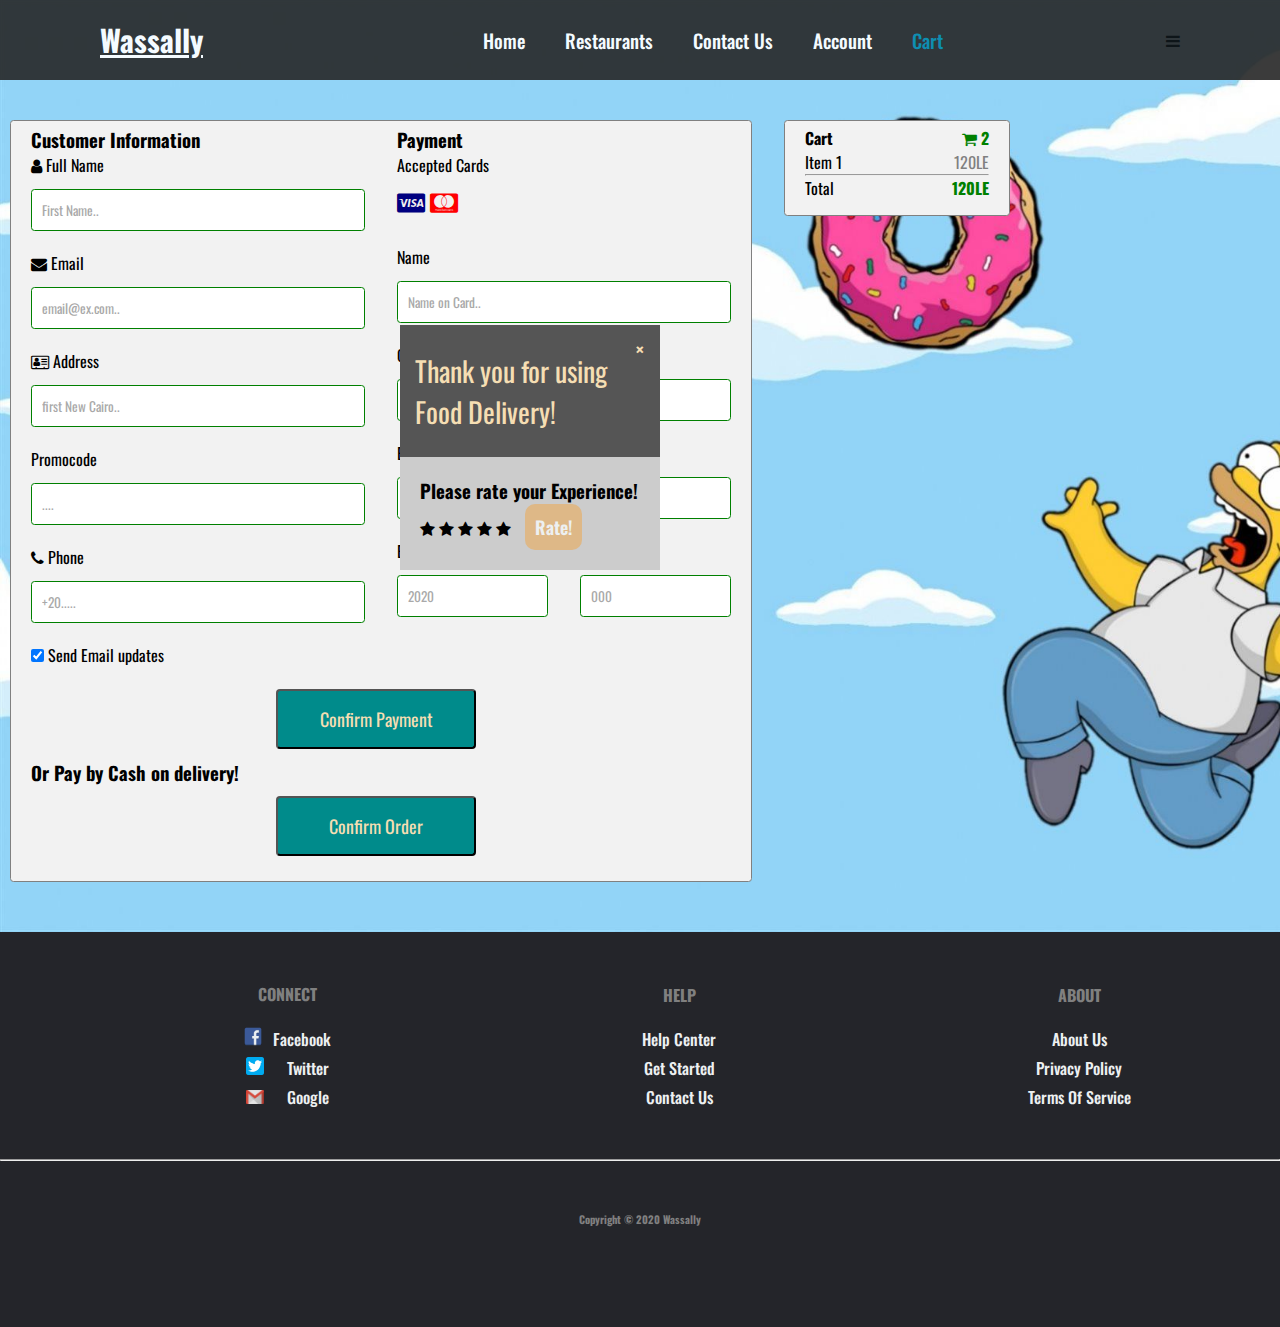
<file: Phase 1/entire Phase 1/PHASEONE-GP#5/IP/Cart.html>
<!DOCTYPE html>
<html>
    <head>
        <meta charset="utf-8">
        <title>Cart</title>
        <link rel="stylesheet" type="text/css" href="style.css">
        <script src = "Includes/script.js"></script>
        <link rel="stylesheet" href="https://cdnjs.cloudflare.com/ajax/libs/font-awesome/4.7.0/css/font-awesome.min.css">

    </head>
    
     <body>
        <header> <div class = "wrapper">
           <div class ="Logo"><a href="Home.html">Wassally</a></div>
        <nav>
            <ul class="nav_links">
                <li><a href="Home.html">Home</a></li>
                <li><a href="Restaurants.html">Restaurants</a></li>
                <li><a href="contactUs.html">Contact Us</a></li>
                <li class = "dd-submenu" onmouseover="moreFunction()" onmouseout="lessFunction()"><a href="#">Account</a>
                    <ul id = "more">
                        <li><a href="login.html">Login</a></li>
                        <li><a href="signup.html">Sign Up</a></li>
                    </ul>
                </li>
                <li><a href="Cart.html" class = "current-page">Cart</a></li>
            </ul>
        </nav>
        <div class = "menu-toggle"><i class = "fa fa-bars" aria-hiddea = "true"></i></div>
             </div>
        </header>
         <div class ="cartbg">
         <div class = "cart">
        <div class = "cartrow">
            <div class = "cartcol-75">
                <div class = "cartcontainer">
                    <form onsubmit="confirm()">
                        <div class = "cartrow">
                            <div class = "cartcol-50">
                                <h3>Customer Information</h3>
                                <label id = "cartlabel" for ="fname"><i class = "fa fa-user"></i> Full Name</label>
                                <input class = "cartinput" type ="text" id ="fn" name ="fname" placeholder = "First Name.." required>
                                
                                <label id = "cartlabel" for ="email"><i class = "fa fa-envelope"></i> Email</label>
                                <input class = "cartinput"  type ="text" id ="mail" name ="Email" placeholder = "email@ex.com..">
                                
                                <label id = "cartlabel" for ="adr"><i class = "fa fa-address-card-o"></i> Address</label>
                                <input class = "cartinput"  type ="text" id ="adr" name ="add" placeholder = "first New Cairo.." required >
                                
                                <label id = "cartlabel" for ="promocode">Promocode</label>
                                <input class = "cartinput"  type ="text" id ="promo" name ="promo" placeholder = "....">
                                
                                <div class = "cartrow">
                                    <div class = "cartcol-50">
                                        <label id = "cartlabel" for = "Phone"><i class ="fa fa-phone"></i> Phone </label>
                                        <input class = "cartinput"  type="text" id = "Phone" name = "Phone" placeholder = "+20....." required> 
                                    </div>
                                    
     
                                </div>   
                            </div>
                            <div class = "cartcol-50">
                                <h3>Payment</h3>
                                <label for ="fname">Accepted Cards</label>
                                <div class = "icon-container">
                                    <i class ="fa fa-cc-visa" style="color: navy;"></i>
                                    <i class ="fa fa-cc-mastercard" style="color:red;"></i>
                                </div>
                                
                                <label id = "cartlabel" for = "cname">Name</label>
                                <input class = "cartinput"  type="text" id ="cname" name ="cardname" placeholder="Name on Card..">
                                
                                <label id = "cartlabel" for = "ccnum">Card Number</label>
                                <input class = "cartinput"  type ="text" id = "ccnum" name="cardnum" placeholder="Number.." > 
                                
                                <label id = "cartlabel" for="expmonth">Exp Month</label>
                                <input class = "cartinput"  type="text" id ="expmonth" name = "expmonth" placeholder="August" >
                                
                                <div class ="cartrow">
                                    <div class = "cartcol-50">
                                        <label id = "cartlabel" for = "expyear">Exp Year</label>
                                        <input class = "cartinput"  type="text" id ="expyear" name ="expyear" placeholder="2020" >
                                    </div>
                                    
                                    <div class = "cartcol-50">
                                        <label id = "cartlabel" for = "ccv">CW</label>
                                        <input class = "cartinput"  type="text" id ="ccv" name ="ccv" placeholder="000" >
                                    </div>
                                </div>
                            </div>
                        </div>
                        <label id = "cartlabel">
                            <input type="checkbox" checked ="checked" name = "sameadr"> Send Email updates
                        </label>
                        <input type="submit" value="Confirm Payment" class ="cartbtn" onclick="checkout()" id ="cbtn">
                        <h3> Or Pay by Cash on delivery!</h3>
                        <input type="submit" value="Confirm Order" class ="cartbtn" id = "cbtn">
                    </form>
                </div>
            </div>
            
            <div class = "cartcol-25">
                <div class ="cartcontainer">
                    <h4>Cart 
                    <span class="price" style="color: green"> <i class ="fa fa-shopping-cart"></i>
                        <b>2</b></span>
                    </h4>
                    <p><a>Item 1</a> <span class="price">120LE</span></p>

                    <hr>
                    <p>Total <span class = "price" style="color:green"><b>120LE</b></span></p>
                </div>
            </div>
        </div>
     </div>
        <div class = "popup">  
            <div class = "popupheader">Thank you for using Food Delivery!</div>
            <span class ="closebtn" onclick ="this.parentElement.style.display='none';">&times;</span>
            <div class = "popup-container">
                <h3>Please rate your Experience!</h3>
                <span class = "fa fa-star checked" id = "star-one" onclick="rateFunction(this,'orange')"></span>
                <span class = "fa fa-star checked" id = "star-two" onclick="rateFunction(this,'orange')" ></span>
                <span class = "fa fa-star checked" id = "star-three" onclick="rateFunction(this,'orange')"></span>
                <span class = "fa fa-star checked" id = "star-four" onclick="rateFunction(this,'orange')"></span>
                <span class = "fa fa-star checked" id = "star-five" onclick="rateFunction(this,'orange')"></span>
                <button type = "button" id = "ratebtn" onclick ="this.parentElement.style.display='none';">Rate!</button>
            </div>
        </div>
    </div>
                <footer>
            <div>
                <h4>CONNECT</h4>
                <ul class = "footerul">
                    <li><a href="https://www.facebook.com/" target="_blank"><img src="images/facebookLogo.png" alt="Facebook Logo" class="FB">Facebook</a></li>
                    <li><a href="https://twitter.com/home" target="_blank"><img src="images/twitterLogo.webp" alt="Twitter Logo" class="TW">Twitter</a></li>
                    <li><a href="#" target="_blank"><img src="images/gmailLogo.png" alt="Twitter Logo" class="GGS">Google</a></li>
                </ul>
            </div>
            <div>
                <h4>HELP</h4>
                <ul class = "footerul">
                    <li><a href="helpCenter.html">Help Center</a></li>
                    <li><a href="Home.html#getstarted">Get Started</a></li>
                    <li><a href="contactUs.html">Contact Us</a></li>
                </ul>
            </div>
            <div>
                <h4>ABOUT</h4>
                <ul class = "footerul">
                    <li><a href="Home.html#about">About Us</a></li>
                    <li><a href="#">Privacy Policy</a></li>
                    <li><a href="#">Terms Of Service</a></li>
                </ul>
            </div>
            <hr>
            <h6 class="copyright">Copyright &copy; 2020 Wassally</h6>
        </footer>
    </body>
</html>
</file>
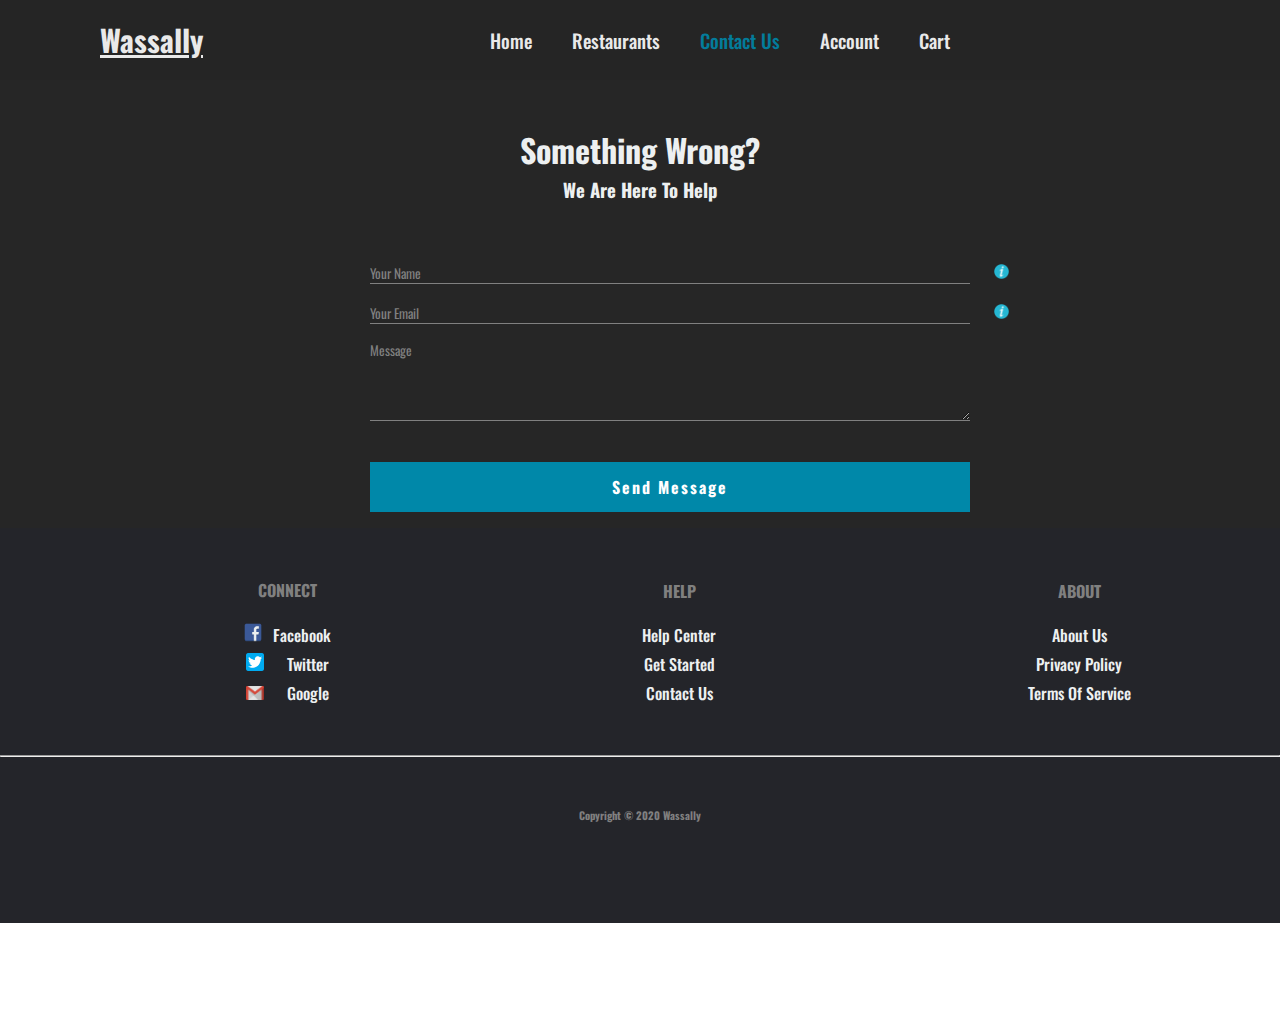
<file: Phase 1/entire Phase 1/PHASEONE-GP#5/IP/contactUs.html>
<!DOCTYPE html>
    <html>
    <head>
        <meta charset="utf-8">
        <title>Contact</title>
        <link rel="stylesheet" type="text/css" href="style.css">
    </head>
    <body>
         <header> <div class = "wrapper">
           <div class ="Logo"><a href="Home.html">Wassally</a></div>
        <nav>
            <ul class="nav_links">
                <li><a href="Home.html">Home</a></li>
                <li><a href="Restaurants.html">Restaurants</a></li>
                <li><a href="contactUs.html" class = "current-page">Contact Us</a></li>
                <li class = "dd-submenu" onmouseover="moreFunction()" onmouseout="lessFunction()"><a href="#">Account</a>
                    <ul id = "more">
                        <li><a href="login.html">Login</a></li>
                        <li><a href="signup.html">Sign Up</a></li>
                    </ul>
                </li>
                <li><a href="Cart.html">Cart</a></li>
            </ul>
        </nav>
        <div class = "menu-toggle"><i class = "fa fa-bars" aria-hiddea = "true"></i></div>
             </div>
        </header>
        <section class = "contact">
            <div class="contact-title">
                <h1>Something Wrong?</h1>
                <h3>We Are Here To Help</h3>
            </div>
            <div class="contact-form">
                <form id="contact-form" method="post" action="">
                    <input name="name" type="text" placeholder="Your Name" id="input1" class="cform-control" pattern="[A-Za-z]{3,}" required>
                    <div class="hint"><img src="images/infoIcon.png" alt="infoIcon" width="15px">
                        <span class="input-hint">Your name mustn't contain any numbers and must contain atleast 3 letters.</span>
                    </div><br>
                    <input name="email" type="email" placeholder="Your Email" id="input2" class="cform-control" pattern="[a-z0-9._%+-]+@[a-z0-9.-]+\.[a-z]{2,}$" required>
                    <div class="hint"><img src="images/infoIcon.png" alt="infoIcon" width="15px">
                        <span class="input-hint">Your e-mail must be in the following order: example@example.domain .</span>
                    </div><br>
                    <textarea name="message" id="input3" class="cform-control" placeholder="Message" rows="4" required></textarea><br>
                    <input onclick="checkInput()" name="submit" type="submit" value="Send Message" class="cform-control submit">
                </form>
            </div>
        </section>
                <footer>
            <div>
                <h4>CONNECT</h4>
                <ul class = "footerul">
                    <li><a href="https://www.facebook.com/" target="_blank"><img src="images/facebookLogo.png" alt="Facebook Logo" class="FB">Facebook</a></li>
                    <li><a href="https://twitter.com/home" target="_blank"><img src="images/twitterLogo.webp" alt="Twitter Logo" class="TW">Twitter</a></li>
                    <li><a href="#" target="_blank"><img src="images/gmailLogo.png" alt="Twitter Logo" class="GGS">Google</a></li>
                </ul>
            </div>
            <div>
                <h4>HELP</h4>
                <ul class = "footerul">
                    <li><a href="helpCenter.html">Help Center</a></li>
                    <li><a href="Home.html#getstarted">Get Started</a></li>
                    <li><a href="contactUs.html">Contact Us</a></li>
                </ul>
            </div>
            <div>
                <h4>ABOUT</h4>
                <ul class = "footerul">
                    <li><a href="Home.html#about">About Us</a></li>
                    <li><a href="#">Privacy Policy</a></li>
                    <li><a href="#">Terms Of Service</a></li>
                </ul>
            </div>
            <hr>
            <h6 class="copyright">Copyright &copy; 2020 Wassally</h6>
        </footer>
        <script src="Includes/script.js"></script>
    </body>
</html>
</file>
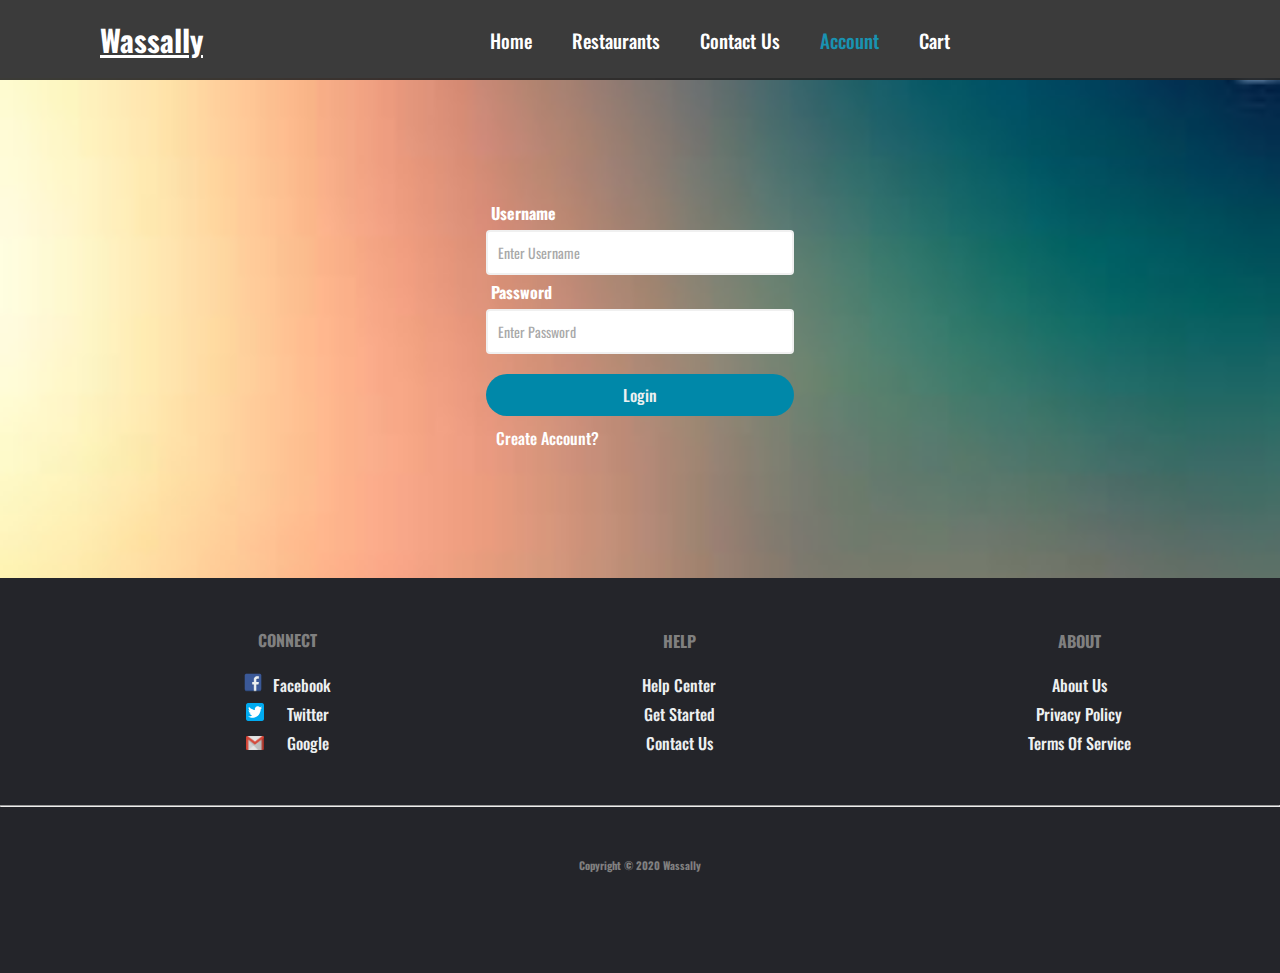
<file: Phase 1/entire Phase 1/PHASEONE-GP#5/IP/login.html>
<!DOCTYPE html>
    <html>
    <head>
        <meta charset="utf-8">
        <title>Login Account</title>
        <link rel="stylesheet" type="text/css" href="style.css">
        <script src = "Includes/script.js"></script>
        <style>
            input[type=text], input[type=password]{
                width: 25%;
            }
        </style>
    </head>
    <body>
         <header> <div class = "wrapper">
           <div class ="Logo"><a href="Home.html">Wassally</a></div>
        <nav>
            <ul class="nav_links">
                <li><a href="Home.html">Home</a></li>
                <li><a href="Restaurants.html">Restaurants</a></li>
                <li><a href="contactUs.html">Contact Us</a></li>
                <li class = "dd-submenu" onmouseover="moreFunction()" onmouseout="lessFunction()"><a href="#" class = "current-page">Account</a>
                    <ul id = "more">
                        <li><a href="login.html">Login</a></li>
                        <li><a href="signup.html">Sign Up</a></li>
                    </ul>
                </li>
                <li><a href="Cart.html">Cart</a></li>
            </ul>
        </nav>
        <div class = "menu-toggle"><i class = "fa fa-bars" aria-hiddea = "true"></i></div>
             </div>
        </header>
        <div class = "login-bg">
        <section class="search-bar"></section>
        
            
            
            <form class="login">
            <div class="container">
                <label class = "loginlbl" for="UserName"><b>Username</b></label>
                <input class = "texts" type="text" placeholder="Enter Username" name="Username" class="logname" required>
                
                <label class = "loginlbl" for="password"><b>Password</b></label>
                <input class = "texts" type="password" placeholder="Enter Password" name="password" class="logpass" required>
                
                
                <button class="loginbutton" type="submit">Login</button>
                
            <h6 id= "create"><a href="signup.html">Create Account?</a></h6>
            
            </div>
        </form>
        </div>    
            
                <footer>
            <div>
                <h4>CONNECT</h4>
                <ul class = "footerul">
                    <li><a href="https://www.facebook.com/" target="_blank"><img src="images/facebookLogo.png" alt="Facebook Logo" class="FB">Facebook</a></li>
                    <li><a href="https://twitter.com/home" target="_blank"><img src="images/twitterLogo.webp" alt="Twitter Logo" class="TW">Twitter</a></li>
                    <li><a href="#" target="_blank"><img src="images/gmailLogo.png" alt="Twitter Logo" class="GGS">Google</a></li>
                </ul>
            </div>
            <div>
                <h4>HELP</h4>
                <ul class = "footerul">
                    <li><a href="helpCenter.html">Help Center</a></li>
                    <li><a href="Home.html#getstarted">Get Started</a></li>
                    <li><a href="contactUs.html">Contact Us</a></li>
                </ul>
            </div>
            <div>
                <h4>ABOUT</h4>
                <ul class = "footerul">
                    <li><a href="Home.html#about">About Us</a></li>
                    <li><a href="#">Privacy Policy</a></li>
                    <li><a href="#">Terms Of Service</a></li>
                </ul>
            </div>
            <hr>
            <h6 class="copyright">Copyright &copy; 2020 Wassally</h6>
        </footer>
    </body>
</html>
</file>
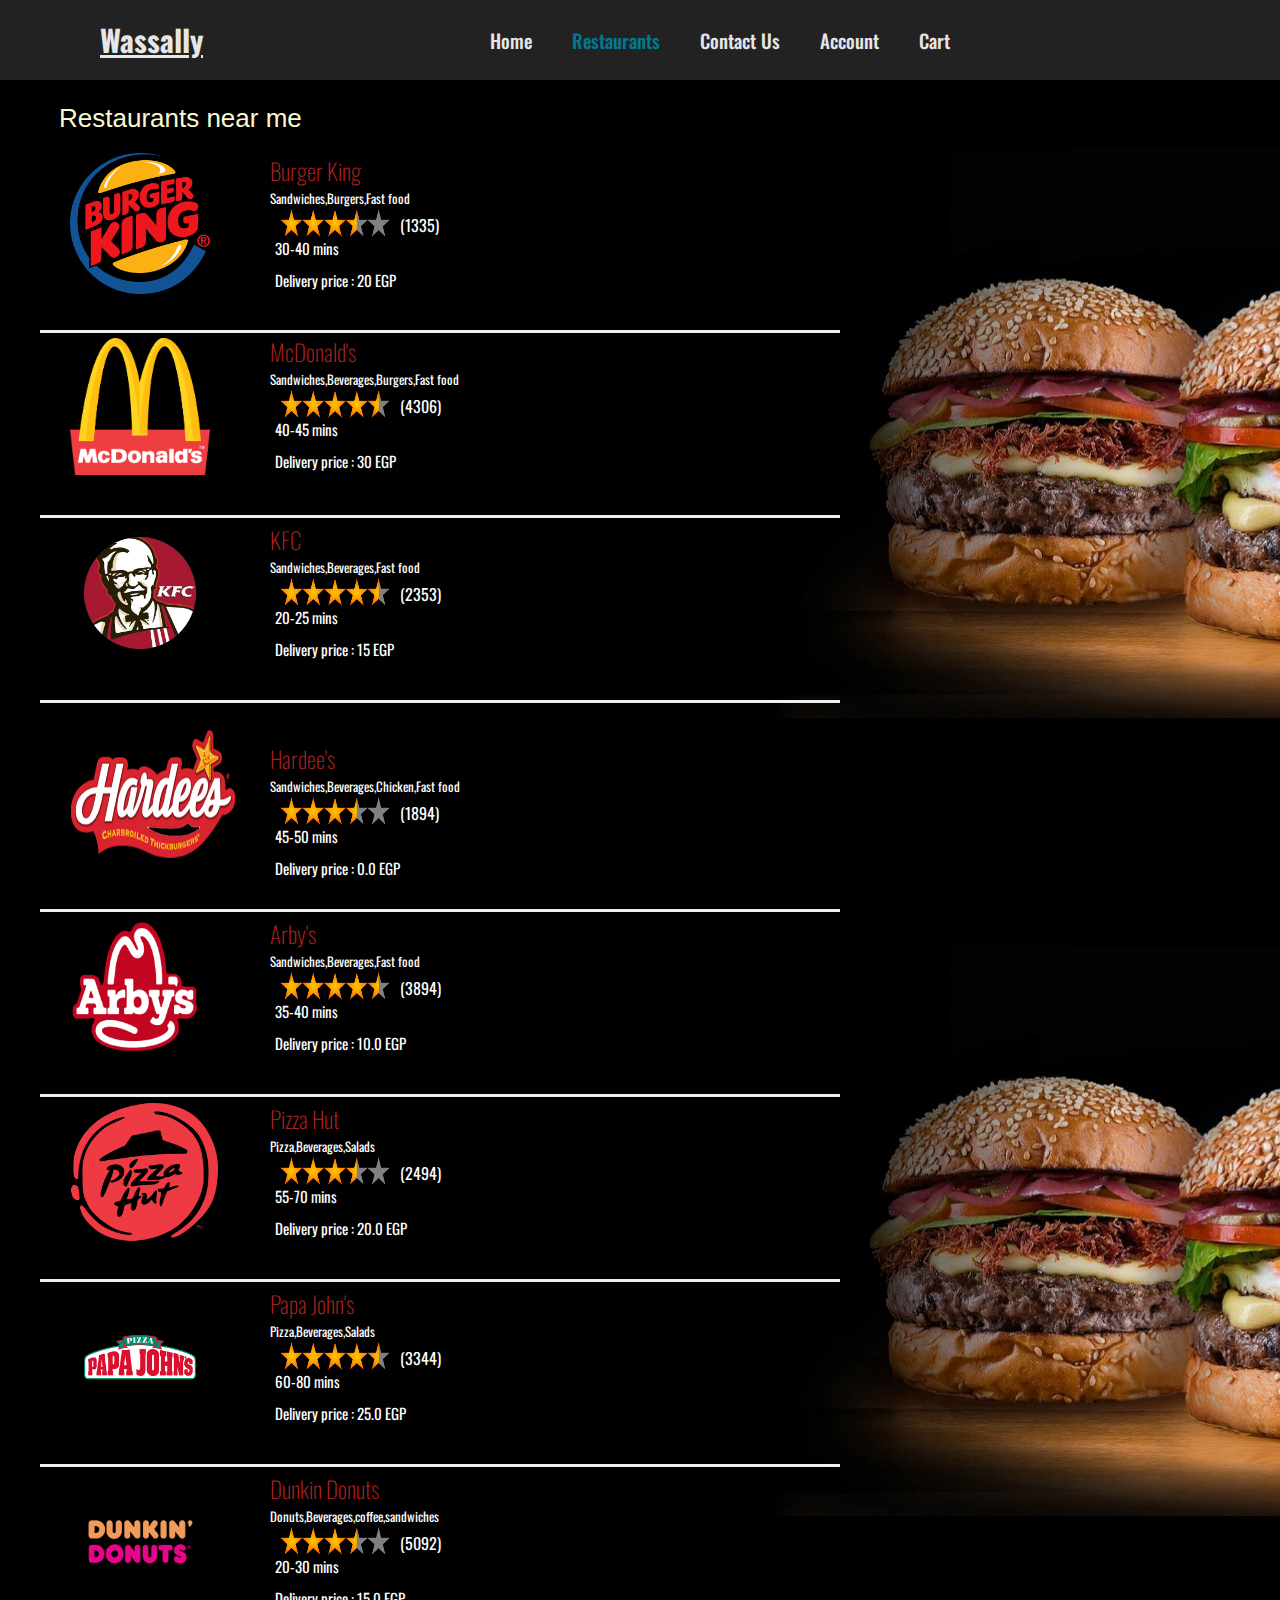
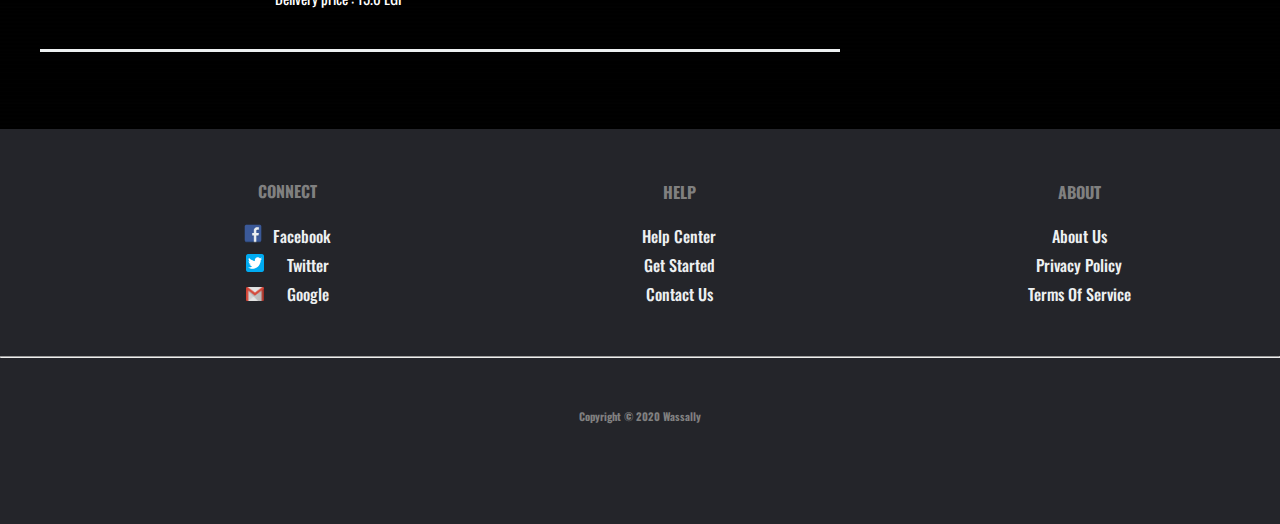
<file: Phase 1/entire Phase 1/PHASEONE-GP#5/IP/Restaurants.html>
<!DOCTYPE html>
    <html>
    <head>
        <meta charset="utf-8">
        <title>Restaurants</title>
        <link rel="stylesheet" type="text/css" href="style.css">
        <script src = "Includes/script.js"></script>
<!--        <script type="text/javascript" src="jsStyle.js"></script>-->
    </head>
    <body>
        
        <header> <div class = "wrapper">
           <div class ="Logo"><a href="Home.html">Wassally</a></div>
        <nav>
            <ul class="nav_links">
                <li><a href="Home.html">Home</a></li>
                <li><a href="Restaurants.html" class = "current-page">Restaurants</a></li>
                <li><a href="contactUs.html">Contact Us</a></li>
                <li class = "dd-submenu" onmouseover="moreFunction()" onmouseout="lessFunction()"><a href="#">Account</a>
                    <ul id = "more">
                        <li><a href="login.html">Login</a></li>
                        <li><a href="signup.html">Sign Up</a></li>
                    </ul>
                </li>
                <li><a href="Cart.html">Cart</a></li>
            </ul>
        </nav>
        <div class = "menu-toggle"><i class = "fa fa-bars" aria-hiddea = "true"></i></div>
             </div>
        </header>
        
        
        <section class="search-bar">
        <div class = "Rest-menu">
        <div id="Rest_List">
            <br>
            <p id="Rheader">Restaurants near me</p>
            <ul>
               
            <li class = "R-list"> 
                <img src="images/BurgerKing.png" id=LOGO onclick="BurgerKingMenu()">
                <div class = "menucontent"><h1 id = "Restaurant-Name">Burger King</h1>
                <p id="mini-Discription">Sandwiches,Burgers,Fast food</p>
                <img id="rating"src="images/Star_rating_3.5_of_5.png" >
                <p id="rating_Num">(1335)</p>
                <p id="delivery-time">30-40 mins</p>
                <p id="DeliveryPrice">Delivery price : 20 EGP</p></div>
           <button id="menu_Button" onclick="OpenPopUpMenu()" > </button>
                </li>
                 
            <li class = "R-list"><img src="images/Mac.png" id=LOGO>
                <div class = "menucontent">
                <h1 id = "Restaurant-Name">McDonald's</h1>
                <p id="mini-Discription">Sandwiches,Beverages,Burgers,Fast food</p>
                <img id="rating"src="images/Star_rating_4.5_of_5.png" >
                <p id="rating_Num">(4306)</p>
                <p id="delivery-time">40-45 mins</p>
                <p id="DeliveryPrice">Delivery price : 30 EGP</p>
                    </div>
                <button id="menu_Button" onclick="OpenSecondPopUpMenu()" > </button>
                </li>
            <li class = "R-list"><img src="images/KFC.png" id=LOGO>
                <div class = "menucontent">
                <h1 id = "Restaurant-Name">KFC</h1>
                <p id="mini-Discription">Sandwiches,Beverages,Fast food</p>
                <img id="rating"src="images/Star_rating_4.5_of_5.png" >
                <p id="rating_Num">(2353)</p>
                <p id="delivery-time">20-25 mins</p>
                <p id="DeliveryPrice">Delivery price : 15 EGP</p>
                </div>
                <button id="menu_Button" onclick="OpenThirdPopUpMenu()" > </button>
                </li>
                <br>
            <li class = "R-list"><img src="images/Hardees-logo.png" id="Hardees" >
                <div class = "menucontent">
                 <h1 id = "Restaurant-Name">Hardee's</h1>
                <p id="mini-Discription">Sandwiches,Beverages,Chicken,Fast food</p>
                <img id="rating"src="images/Star_rating_3.5_of_5.png" >
                <p id="rating_Num">(1894)</p>
                <p id="delivery-time">45-50 mins</p>
                <p id="DeliveryPrice">Delivery price : 0.0 EGP</p>
                </div>
                <button id="menu_Button" onclick="OpenFourthPopUpMenu()" > </button>
                </li>
                
            <li class = "R-list"><img src="images/Arbys.png" id="Arby's" width="140" height="140">
                
                <div class = "menucontent">
                 <h1 id = "Restaurant-Name">Arby's</h1>
                <p id="mini-Discription">Sandwiches,Beverages,Fast food</p>
                <img id="rating"src="images/Star_rating_4.5_of_5.png" >
                <p id="rating_Num">(3894)</p>
                <p id="delivery-time">35-40 mins</p>
                <p id="DeliveryPrice">Delivery price : 10.0 EGP</p>
                </div>
                <button id="menu_Button" onclick="OpenFifthPopUpMenu()" > </button>
                </li>
                
            <li class = "R-list"><img src="images/pizzahut.png" id="Pizza Hut" idth="140" height="140">
                <div class = "menucontent">
                 <h1 id = "Restaurant-Name">Pizza Hut</h1>
                <p id="mini-Discription">Pizza,Beverages,Salads</p>
                <img id="rating"src="images/Star_rating_3.5_of_5.png" >
                <p id="rating_Num">(2494)</p>
                <p id="delivery-time">55-70 mins</p>
                <p id="DeliveryPrice">Delivery price : 20.0 EGP</p>
                </div>
                <button id="menu_Button" onclick="OpenSixthPopUpMenu()" > </button>
                </li>
                
                <li class = "R-list"><img src="images/Papa.png" id="Papa John's" idth="140" height="140">
                <div class = "menucontent">
                 <h1 id = "Restaurant-Name">Papa John's</h1>
                <p id="mini-Discription">Pizza,Beverages,Salads</p>
                <img id="rating"src="images/Star_rating_4.5_of_5.png" >
                <p id="rating_Num">(3344)</p>
                <p id="delivery-time">60-80 mins</p>
                <p id="DeliveryPrice">Delivery price : 25.0 EGP</p>
                </div>
                <button id="menu_Button" onclick="OpenSeventhPopUpMenu()" > </button>
                </li>
                
                <li class = "R-list"><img src="images/dunkin.png" id="ddonuts" idth="140" height="140">
                <div class = "menucontent">
                 <h1 id = "Restaurant-Name">Dunkin Donuts</h1>
                <p id="mini-Discription">Donuts,Beverages,coffee,sandwiches</p>
                <img id="rating"src="images/Star_rating_3.5_of_5.png" >
                <p id="rating_Num">(5092)</p>
                <p id="delivery-time">20-30 mins</p>
                <p id="DeliveryPrice">Delivery price : 15.0 EGP</p>
                </div>
                <button id="menu_Button" onclick="OpenEightPopUpMenu()" > </button>
                </li>
                
            </ul>
         <br><br><br>
        
            </div>


            
            <div id="BG_Pop_Up">
        
            <button id="Close_Button" onclick="closePopUpMenu()">X</button>
            <h1 id="Pop_Up_Title">Menu List</h1>
            <ul>
                <li><img id="Menu_Image" src="images/BurgerKing1.jpg">
                    
                <p id="Food_Title">Double Burger</p>
                <p id="Food_Ing">Buffalo meet, onions , barbequ, french fries</p>
                <p id="Price">Price : 56.3 EGP</p>
                <button id="Add_To_Cart" onclick="PurchaseConfirmation()">Add to cart</button>
                </li>
                <li><img id="Menu_Image" src="images/BG2.jpg">
                <p id="Food_Title">Mapple Waffel Sandwitch</p>
                <p id="Food_Ing">waffle , burger , mapl Syrup</p>
                <p id="Price">Price : 35 EGP</p>
                <button id="Add_To_Cart" onclick="PurchaseConfirmation()">Add to cart</button></li>
                
                <li><img id="Menu_Image" src="images/BG3.png">
                <p id="Food_Title">Rodeo King Sandwich</p>
                <p id="Food_Ing">Buffalo meet, cheese , onion rings</p>
                <p id="Price">Price : 75 EGP</p>
                <button id="Add_To_Cart" onclick="PurchaseConfirmation()">Add to cart</button></li>
        
                 </ul>

             </div>
            
            <div id="MAC_Pop_Up">
            <button id="Close_Button" onclick="closeSecondPopUpMenu()" >X</button>
            <h1 id="Pop_Up_Title">Menu List</h1>
           
                            <ul>
                <li><img id="Menu_Image" src="images/Mac1.jpg">
                    
                <p id="Food_Title">Big Tasty</p>
                <p id="Food_Ing">Buffalo meet, Cheese , Tomatos, lettuce</p>
                <p id="Price">Price : 70 EGP</p>
                <button id="Add_To_Cart" onclick="PurchaseConfirmation()">Add to cart</button>
                </li>
                <li><img id="Menu_Image" src="images/MAC2.jpg">
                <p id="Food_Title">Four Patty Bic Mac</p>
                <p id="Food_Ing">4 beef burger pieces, Cheese , Lettuce</p>
                <p id="Price">Price : 85 EGP</p>
                <button id="Add_To_Cart" onclick="PurchaseConfirmation()">Add to cart</button></li>
                
                <li><img id="Menu_Image" src="images/Mac%203.jpg">
                <p id="Food_Title">Filet-O-Fish</p>
                <p id="Food_Ing">Fish , Cheese</p>
                <p id="Price">Price :25 EGP</p>
                <button id="Add_To_Cart" onclick="PurchaseConfirmation()">Add to cart</button></li>
        
                 </ul>

                    
             
        
                 

           
            </div>
            
            <div id="KFC_Pop_Up">
            <button id="Close_Button" onclick="closeThirdPopUpMenu()" >X</button>
            <h1 id="Pop_Up_Title">Menu List</h1>
           
                            <ul>
                <li><img id="Menu_Image" src="images/kfc1.webp">
                    
                <p id="Food_Title">Smoky BBQ Twister</p>
                <p id="Food_Ing">1 smkoey bbq twister,Chicken,Rice,Coloslaw</p>
                <p id="Price">Price : 65 EGP</p>
                <button id="Add_To_Cart" onclick="PurchaseConfirmation()">Add to cart</button>
                </li>
                <li><img id="Menu_Image" src="images/kfc2.webp">
                <p id="Food_Title">Shrimp Box</p>
                <p id="Food_Ing">7 pcs shrimps +Coleslaw +fries + Rice +Drink</p>
                <p id="Price">Price : 100 EGP</p>
                <button id="Add_To_Cart" onclick="PurchaseConfirmation()">Add to cart</button></li>
                
                <li><img id="Menu_Image" src="images/kfc3.webp">
                <p id="Food_Title">SMART BOX</p>
                <p id="Food_Ing">2 chicken pcs, Rice, coleslaw, drink & Bun</p>
                <p id="Price">Price :49 EGP</p>
                <button id="Add_To_Cart" onclick="PurchaseConfirmation()">Add to cart</button></li>
        
                 </ul>
       
            </div>
            
            <div id="Hardees_Pop_Up">
            <button id="Close_Button" onclick="closeFourthPopUpMenu()" >X</button>
            <h1 id="Pop_Up_Title">Menu List</h1>
           
                            <ul>
                <li><img id="Menu_Image" src="images/hardees1.jpg">
                    
                <p id="Food_Title">Super Star</p>
                <p id="Food_Ing">Charbroiled burger patties,American cheese</p>
                <p id="Price">Price : 87.50 EGP</p>
                <button id="Add_To_Cart" onclick="PurchaseConfirmation()">Add to cart</button>
                </li>
                <li><img id="Menu_Image" src="images/hardees2.jpg">
                <p id="Food_Title">Chicken Wrapper</p>
                <p id="Food_Ing">Chicken tender,American Cheese,tortilla bread</p>
                <p id="Price">Price : 38.5 EGP</p>
                <button id="Add_To_Cart" onclick="PurchaseConfirmation()">Add to cart</button></li>
                
                <li><img id="Menu_Image" src="images/hardees3.png">
                <p id="Food_Title">Original Angus ThickBurger</p>
                <p id="Food_Ing">Angus beef burger patty, cheese,tomatos,onion</p>
                <p id="Price">Price :90 EGP</p>
                <button id="Add_To_Cart" onclick="PurchaseConfirmation()">Add to cart</button></li>
        
                 </ul>
       
            </div>
            
            <div id="Arbys_Pop_Up">
            <button id="Close_Button" onclick="closeFifthPopUpMenu()" >X</button>
            <h1 id="Pop_Up_Title">Menu List</h1>
           
                            <ul>
                <li><img id="Menu_Image" src="images/Arbys1.jpg">
                    
                <p id="Food_Title">Roast Beef</p>
                <p id="Food_Ing">Bee,Melted cheese,BBQ sauce</p>
                <p id="Price">Price : 67.50 EGP</p>
                <button id="Add_To_Cart" onclick="PurchaseConfirmation()">Add to cart</button>
                </li>
                <li><img id="Menu_Image" src="images/Arbys2.jpg">
                <p id="Food_Title">Garlic Butter Steak</p>
                <p id="Food_Ing">Steak,Cheese,Butterly Garlic,wranch sauce</p>
                <p id="Price">Price : 78.0 EGP</p>
                <button id="Add_To_Cart" onclick="PurchaseConfirmation()">Add to cart</button></li>
                
                <li><img id="Menu_Image" src="images/Arbys3.jpg">
                <p id="Food_Title">Miami Cuban Sandwich</p>
                <p id="Food_Ing">Beef,turkey,cheese,pickles</p>
                <p id="Price">Price :90 EGP</p>
                <button id="Add_To_Cart" onclick="PurchaseConfirmation()">Add to cart</button></li>
        
                 </ul>
       
            </div>
            
            <div id="Pizzahut_Pop_Up">
            <button id="Close_Button" onclick="closeSixthPopUpMenu()" >X</button>
            <h1 id="Pop_Up_Title">Menu List</h1>
           
                            <ul>
                <li><img id="Menu_Image" src="images/pizzahut1.jpg">
                    
                <p id="Food_Title">Peperoni Cheese Bites</p>
                <p id="Food_Ing">Peperoni,Melted cheese,BBQ sauce</p>
                <p id="Price">Price : 120.0 EGP</p>
                <button id="Add_To_Cart" onclick="PurchaseConfirmation()">Add to cart</button>
                </li>
                <li><img id="Menu_Image" src="images/pizzahut2.jpg">
                <p id="Food_Title">Stuffed crust Peperoni</p>
                <p id="Food_Ing">Peperoni,Cheese,Stuffed cheese</p>
                <p id="Price">Price : 170.0 EGP</p>
                <button id="Add_To_Cart" onclick="PurchaseConfirmation()">Add to cart</button></li>
                
                <li><img id="Menu_Image" src="images/pizzahut3.png">
                <p id="Food_Title">Signature Salad</p>
                <p id="Food_Ing">Corn,Lettuce,cheese,pickles</p>
                <p id="Price">Price :60 EGP</p>
                <button id="Add_To_Cart" onclick="PurchaseConfirmation()">Add to cart</button></li>
        
                 </ul>
       
            </div>
            
            <div id="Papa_Pop_Up">
            <button id="Close_Button" onclick="closeSeventhPopUpMenu()" >X</button>
            <h1 id="Pop_Up_Title">Menu List</h1>
           
                            <ul>
                <li><img id="Menu_Image" src="images/papa1.jpg">
                    
                <p id="Food_Title">Peperoni Stuffed crust</p>
                <p id="Food_Ing">Peperoni,Melted cheese,BBQ sauce</p>
                <p id="Price">Price : 140.0 EGP</p>
                <button id="Add_To_Cart" onclick="PurchaseConfirmation()">Add to cart</button>
                </li>
                <li><img id="Menu_Image" src="images/papa2.jpg">
                <p id="Food_Title"> Veggie</p>
                <p id="Food_Ing">vegetables,Cheese</p>
                <p id="Price">Price : 130.0 EGP</p>
                <button id="Add_To_Cart" onclick="PurchaseConfirmation()">Add to cart</button></li>
                
                <li><img id="Menu_Image" src="images/papa3.webp">
                <p id="Food_Title">Three Cheese</p>
                <p id="Food_Ing">Three types of cheese, oregano</p>
                <p id="Price">Price :160 EGP</p>
                <button id="Add_To_Cart" onclick="PurchaseConfirmation()">Add to cart</button></li>
        
                 </ul>
       
            </div>
            
            <div id="DD_Pop_Up">
            <button id="Close_Button" onclick="closeEightPopUpMenu()" >X</button>
            <h1 id="Pop_Up_Title">Menu List</h1>
           
                            <ul>
                <li><img id="Menu_Image" src="images/dd1.png">
                    
                <p id="Food_Title">Strawberry Sprinkles</p>
                <p id="Food_Ing">Strawberry, colored sprinkles</p>
                <p id="Price">Price : 14.0 EGP</p>
                <button id="Add_To_Cart" onclick="PurchaseConfirmation()">Add to cart</button>
                </li>
                <li><img id="Menu_Image" src="images/dd2.jpg">
                <p id="Food_Title"> Vanilla Sprinkles</p>
                <p id="Food_Ing">Vanilla,Sprinkles</p>
                <p id="Price">Price : 13.0 EGP</p>
                <button id="Add_To_Cart" onclick="PurchaseConfirmation()">Add to cart</button></li>
                
                <li><img id="Menu_Image" src="images/dd3.jpg">
                <p id="Food_Title">American Coffee + Donuts<p>
                <p id="Food_Ing">Chocolate,Sprinkles</p>
                <p id="Price">Price :20.0 EGP</p>
                <button id="Add_To_Cart" onclick="PurchaseConfirmation()">Add to cart</button></li>
        
                 </ul>
       
            </div>
            
            </div>
           
            
            
            
            
            
            
            
        <script type="text/javascript">
                var PopUpDiv = document.getElementById("BG_Pop_Up");
                var SecondDiv = document.getElementById("MAC_Pop_Up");
                var ThirdDiv = document.getElementById("KFC_Pop_Up");
                var FourthDiv = document.getElementById("Hardees_Pop_Up");
                var fifthDiv = document.getElementById("Arbys_Pop_Up");
                var sixthDiv = document.getElementById("Pizzahut_Pop_Up")
                var seventhDiv = document.getElementById("Papa_Pop_Up");
                var eightDiv = document.getElementById("DD_Pop_Up");
            
function  OpenPopUpMenu(){
    PopUpDiv.style.display="block";
}

function closePopUpMenu(){
    PopUpDiv.style.display="none";
    
}

function  OpenSecondPopUpMenu(){
    SecondDiv.style.display="block";
}

function closeSecondPopUpMenu(){
    SecondDiv.style.display="none";
    
}
function  OpenThirdPopUpMenu(){
    ThirdDiv.style.display="block";
}

function closeThirdPopUpMenu(){
    ThirdDiv.style.display="none";
    
}
function  OpenFourthPopUpMenu(){
    FourthDiv.style.display="block";
}

function closeFourthPopUpMenu(){
    FourthDiv.style.display="none";
    
}  

function  OpenFifthPopUpMenu(){
    fifthDiv.style.display="block";
}

function closeFifthPopUpMenu(){
    fifthDiv.style.display="none";
    
}
            
function  OpenSixthPopUpMenu(){
    sixthDiv.style.display="block";
}

function closeSixthPopUpMenu(){
    sixthDiv.style.display="none";
    
} 
function  OpenSeventhPopUpMenu(){
    seventhDiv.style.display="block";
}

function closeSeventhPopUpMenu(){
    seventhDiv.style.display="none";
    
} 
function  OpenEightPopUpMenu(){
    eightDiv.style.display="block";
}

function closeEightPopUpMenu(){
    eightDiv.style.display="none";
    
}   
            
function PurchaseConfirmation(){
 var Ans = window.confirm("Are you sure you want to add this item to the cart?");
   
    if(Ans == true){
    }
}
                </script>
            
            
            
            
            
            

        <footer>
            <div>
                <h4>CONNECT</h4>
                <ul class = "footerul">
                    <li><a href="https://www.facebook.com/" target="_blank"><img src="images/facebookLogo.png" alt="Facebook Logo" class="FB">Facebook</a></li>
                    <li><a href="https://twitter.com/home" target="_blank"><img src="images/twitterLogo.webp" alt="Twitter Logo" class="TW">Twitter</a></li>
                    <li><a href="#" target="_blank"><img src="images/gmailLogo.png" alt="Twitter Logo" class="GGS">Google</a></li>
                </ul>
            </div>
            <div>
                <h4>HELP</h4>
                <ul class = "footerul">
                    <li><a href="helpCenter.html">Help Center</a></li>
                    <li><a href="Home.html#getstarted">Get Started</a></li>
                    <li><a href="contactUs.html">Contact Us</a></li>
                </ul>
            </div>
            <div>
                <h4>ABOUT</h4>
                <ul class = "footerul">
                    <li><a href="Home.html#about">About Us</a></li>
                    <li><a href="#">Privacy Policy</a></li>
                    <li><a href="#">Terms Of Service</a></li>
                </ul>
            </div>
            <hr>
            <h6 class="copyright">Copyright &copy; 2020 Wassally</h6>
        </footer>
           
        </section>
    </body>
</html>
</file>
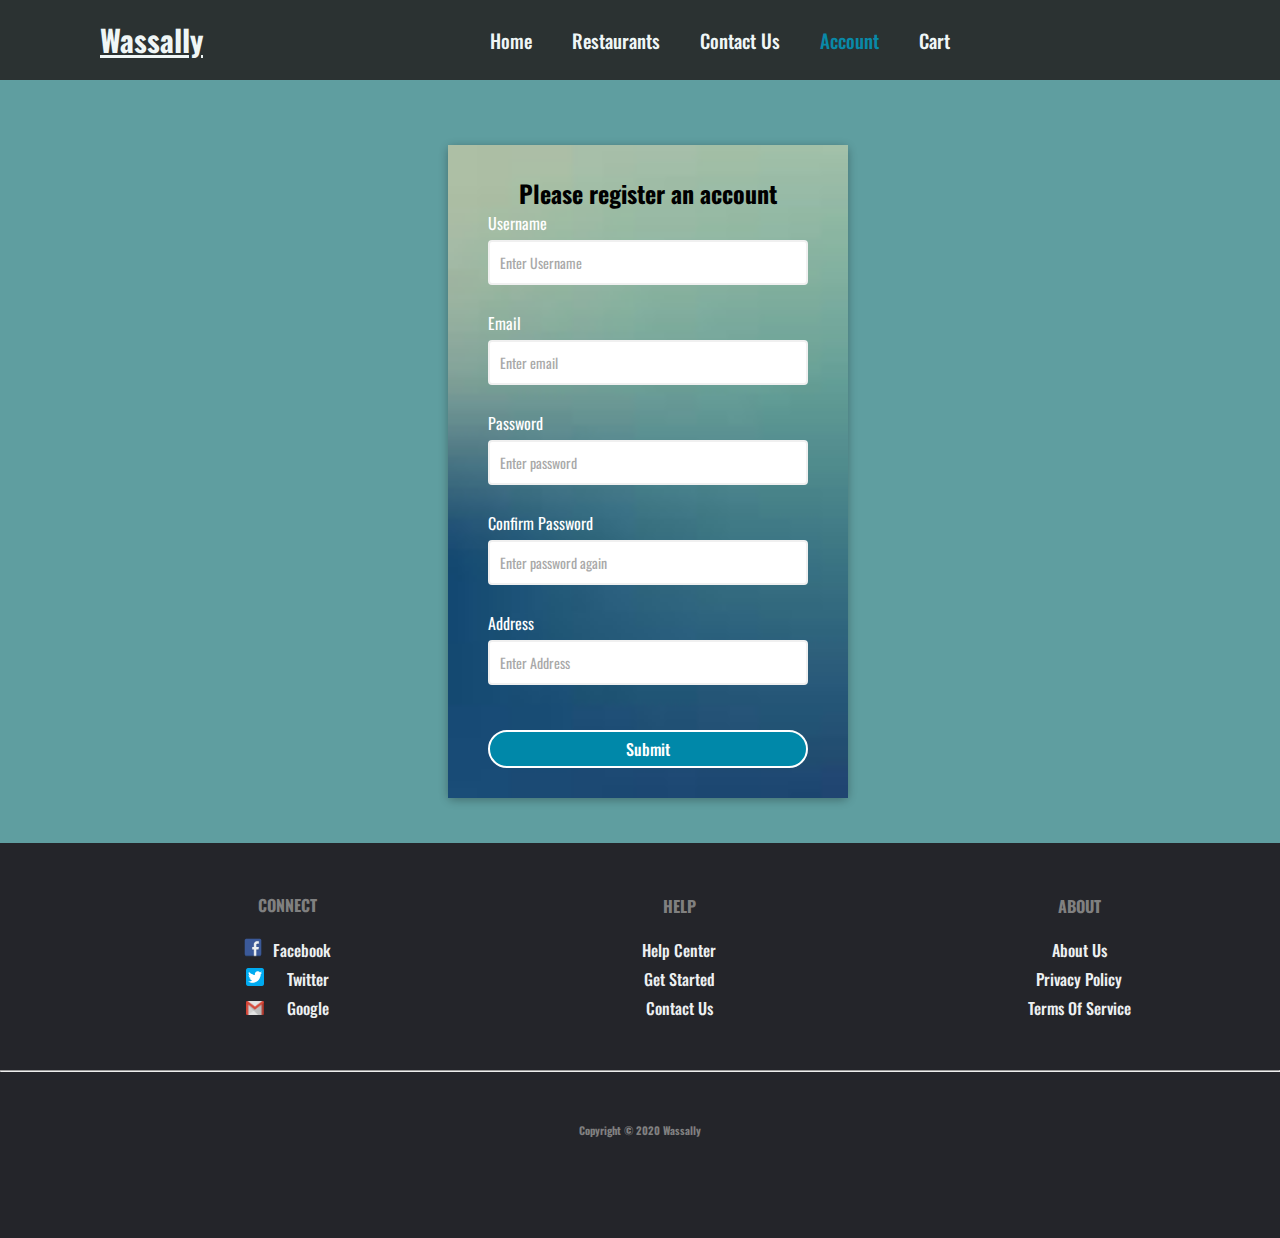
<file: Phase 1/entire Phase 1/PHASEONE-GP#5/IP/signup.html>
<!DOCTYPE html>
    <html>
    <head>
        <meta charset="utf-8">
        <title>Sign Up</title>
        <link rel="stylesheet" type="text/css" href="style.css">
        <script src = "Includes/script.js"></script>
       
    </head>
    <body>
         <header> <div class = "wrapper">
           <div class ="Logo"><a href="Home.html">Wassally</a></div>
        <nav>
            <ul class="nav_links">
                <li><a href="Home.html">Home</a></li>
                <li><a href="Restaurants.html">Restaurants</a></li>
                <li><a href="contactUs.html">Contact Us</a></li>
                <li class = "dd-submenu" onmouseover="moreFunction()" onmouseout="lessFunction()"><a href="#" class = "current-page">Account</a>
                    <ul id = "more">
                        <li><a href="login.html">Login</a></li>
                        <li><a href="signup.html">Sign Up</a></li>
                    </ul>
                </li>
                <li><a href="Cart.html">Cart</a></li>
            </ul>
        </nav>
        <div class = "menu-toggle"><i class = "fa fa-bars" aria-hiddea = "true"></i></div>
             </div>
        </header>
        <div class = "signupbg">
        <section class="search-bar"></section>
        
         <div class="signup">
            <form id="signform" class="signform">
                <h2 id = "register">Please register an account</h2>
                <div class="formcontroller">
                    <label for="username">Username</label>
                    <input class = "texts" type="text" id="username" placeholder="Enter Username" />
                    <small>Error message</small>
                </div>
                <div class="formcontroller">
                    <label for="email">Email</label>
                    <input  class = "texts"  type="text" id="email" placeholder="Enter email" />
                    <small>Error message</small>
                </div>
                <div class="formcontroller">
                    <label for="password">Password</label>
                    <input type="password" id="password" placeholder="Enter password" />
                    <small>Error message</small>
                </div>
                <div class="formcontroller">
                    <label for="repass">Confirm Password</label>
                    <input type="password" id="repass" placeholder="Enter password again" />
                    <small>Error message</small>
                </div>
                <div class="formcontroller">
                    <label for="Address">Address</label>
                    <input class = "texts" type="text" id="Address" placeholder="Enter Address" />
                    <small>Error message</small>
                </div>
                <button>Submit</button>
             </form>
        </div>
        
        </div>
                <footer>
            <div>
                <h4>CONNECT</h4>
                <ul class = "footerul">
                    <li><a href="https://www.facebook.com/" target="_blank"><img src="images/facebookLogo.png" alt="Facebook Logo" class="FB">Facebook</a></li>
                    <li><a href="https://twitter.com/home" target="_blank"><img src="images/twitterLogo.webp" alt="Twitter Logo" class="TW">Twitter</a></li>
                    <li><a href="#" target="_blank"><img src="images/gmailLogo.png" alt="Twitter Logo" class="GGS">Google</a></li>
                </ul>
            </div>
            <div>
                <h4>HELP</h4>
                <ul class = "footerul">
                    <li><a href="helpCenter.html">Help Center</a></li>
                    <li><a href="Home.html#getstarted">Get Started</a></li>
                    <li><a href="contactUs.html">Contact Us</a></li>
                </ul>
            </div>
            <div>
                <h4>ABOUT</h4>
                <ul class = "footerul">
                    <li><a href="Home.html#about">About Us</a></li>
                    <li><a href="#">Privacy Policy</a></li>
                    <li><a href="#">Terms Of Service</a></li>
                </ul>
            </div>
            <hr>
            <h6 class="copyright">Copyright &copy; 2020 Wassally</h6>
        </footer>
        
        <script src="Includes/script.js"></script>
        <script src="https://ajax.googleapis.com/ajax/libs/jquery/3.4.1/jquery.min.js"></script>
    </body>
</html>
</file>
<file: Phase 1/entire Phase 1/PHASEONE-GP#5/IP/style.css>
@import url("https://fonts.googleapis.com/css?family=Oswald&display=swap");

/* Basic CSS */

* {
    box-sizing: border-box;
    margin: 0;
    padding: 0;
    outline: none;
    font-family: 'Oswald', sans-serif;
}
h1{  
    color: #edf0f1;  
}
body{
background: #fff;
}


/* Top Nav */
.wrapper{
    display: flex; 
    align-items: center; 
    justify-content: space-between; 
    opacity: 0.9; 
    position: fixed; 
    top: 0;
    left: 0;
    padding: 0 100px; 
    background: #262626;
    width: 100%;
    box-sizing: border-box; 
    height: 80px;
    z-index: 1; 
}
header .Logo a{
    width: 160px;
    cursor: pointer;
    color: white;
    height: 50px; 
    line-height: 50px; 
    font-size: 30px; 
    float: left;
    font-weight: bold; 
}
header .Logo a:hover{
   color: #0088a9;
}
header nav .current-page{
    color: rgba(0,135,169,1);
}
header nav{
    float: right;
}

header nav ul {
    margin: 0;
    padding: 0;
    display: flex;
}

header nav ul li{
    list-style: none;
    position: relative;
}

header nav ul li ul{
    position: absolute;
    left: 0;
    background: #333;
    opacity: 0.8;
    display: none; 
}

header nav ul li ul li{
    display: block;
    width: 120px; 
}

header nav ul li a{
    height: 50px; 
    transition: all 0.3s ease 0s;
    line-height: 50px; 
    padding: 0 20px; 
    color: white; 
    text-decoration: none; 
    text-align: center; 
    display: block;
    font-weight: 500;
    font-size: 19px;
}

header nav ul li a:hover{
     color: #0088a9;
}

/* Button */

button{
    padding: 9px 25px;
    background-color: rgba(0,136,169,1);
    border: none ;
    border-radius: 50px; 
    cursor: pointer;
    transition: all 0.3s ease 0s;
    font-weight: 500;
    font-size: 16px;
    color: #edf0f1;
    text-decoration: none;
}

button:hover{
    background-color: rgba(0,136,169,0.8 );
}

/* Footer */
.footerul li, .footerul a{
    font-weight: 500;
    font-size: 16px;
    color: #edf0f1;
    text-decoration: none;
}
footer{
    width: 100%;
    background-color: #24252A;  
    padding: 50px 0px;
    
}

footer div{
    display: inline-block;
    margin: 0px 5% 0px 19%;
    text-align: center;
}

footer ul{
    list-style: none;
    margin-bottom: 50px;
    
}

footer li{
    text-align: center;
    margin-bottom: 5px;
}

footer li a:hover{
    color: #0088a9;
}

.FB{
    width: 20px;
    margin-right: 10px;
}

.TW{
    width: 18px;
    margin-right: 23px;
}

.GGS{
    width: 18px;
    margin-right: 23px;
}

footer h4{
    color: #808080;
    margin-bottom: 20px;
}

.copyright{
    text-align: center;
    color: #808080;
    margin-top: 50px;
    margin-bottom: 50px;
}

/* Home Page */

/*search*/
.searchheader{
    height: 100vh;
    background-image: linear-gradient(to right, rgba(0,0,0,0.5), rgba(0,0,0,0.5)), url(images/HomeBG.jpg); 
    background-size: cover; 
    background-position: center;
    display: flex; 
    justify-content: center; 
    align-items: center;
    font-family: sans-serif; 
}
.search-field{
    height: 50px; 
    padding: 10px;
    border: 0.5px solid black;
    border-radius: 20px;
    outline: none;    
    margin-right: 10px; 
}
.place{
    width: 300px; 
    font-family: sans-serif; 
    padding-left: 10px;
}
.form-box{
    background: rgba(0,0,0,0.5); 
    display: flex;
    flex-direction: row; 
    align-items: center; 
    justify-content: center;
    cursor: pointer; 
    padding:10px 10px 10px 10px; 
    width: 700px;  
    border-radius: 20px
}
.search-dropdown{
    width: 140px;
    padding-right: 15px;
    padding-left: 5px; 
    margin-right: 8px; 
    border: 1.5px solid antiquewhite; 
    border-radius: 10px; 
    position: relative; 
}
.default{
    padding: 10px 5px; 
    font-size: 15px;
    color: white; 
    user-select: none;
}
.search-dropdown ul{
    list-style: none; 
    display: flex;
    flex-direction: column; 
    justify-content: center; 
    background: white; 
    position: absolute;
    top: 60px;
    width: 130px;
    border-radius: 9px; 
    padding: 15px; 
    display: none;
}
.search-dropdown ul.active{
    display: flex;
}
.search-dropdown ul li{
    padding-bottom: 5px; 
    user-select: none; 
}
.search-dropdown ul li:last-child{
    padding: 0px; 
}
.search-dropdown ul li a{
    color: dimgrey;
}
.search-dropdown ul li a:hover{
    color: darkslateblue; 
}
.search-dropdown:before{
    content: "";
    position: absolute; 
    border: 8px solid;
    border-color: darkcyan transparent transparent transparent; 
    top: 20px; 
    right: 15px; 
}
#order{
    color: antiquewhite; 
    margin-bottom: 30px;
    text-align: center;
    font-size: 35px; 
    font-weight: 300;
    padding: 20px;
    color:bisque;
}
.search-btn{
    background-color: coral; 
}

::-webkit-input-placeholder{
    color: darkgray;
}
/* order */
#explore{
    text-align: center;
    padding: 12px; 
    color:dimgrey;
    font-size: 45px;  
    font-weight: 300;
    padding: 20px; 
    color: darkslategray; 
}
.box-area{
    display: flex;
    flex-wrap: wrap;
    justify-content: center;
    align-items: center;
}

.single-box{
    position: relative;
    display: flex;
    flex-direction: column;
    align-items: center;
    justify-content: center;
    width: 400px;
    height: auto;
    border-radius: 50px;
    background-color:lightyellow;
    text-align: center;
    margin: 20px;
    padding: 30px;
    transition: 0.3s; 
    cursor: pointer;
}

.img{
    display: flex;
    justify-content: center;
    align-items: center;
    width: 150px;
    height: 150px; 
    border: 4px solid grey;
    border-radius: 50%;
    margin-bottom: 10px;
    padding: 20px;
    -webkit-background-size: cover;
    background-size: cover;
    background-position: center center;
}
.single-box a{
    text-decoration:none;
    color: darkred;
    font-size: 18px; 
}
.single-box a:hover{
    color: slateblue;
}
.single-box:nth-child(1) .img{
    background-image: url(images/Arbys.png);
}
.single-box:nth-child(2) .img{
    background-image: url(images/pizzahut.png);
}
.single-box:nth-child(3) .img{
    background-image: url(images/Burgerking.png);
}
.single-box:nth-child(4) .img{
    background-image: url(images/MacH.png);
}
.single-box:nth-child(5) .img{
    background-image: url(images/Papa.png);
}
.single-box:nth-child(6) .img{
    background-image: url(images/dunkin.png);
}
.single-box:hover{
    background-color:gainsboro;
}
.headertext{
    font-size: 25px; 
    font-weight: 450; 
    line-height: 45px;
}
.imgtext{
    padding-top: 10px;
}

.imgtext p{
    font-size: 15px;
    font-weight: 350;
    line-height: 30px;
}
.discover{
    display: flex;
    align-items: center; 
    justify-content: center;
    flex-direction: column;
    padding: 20px;
}
.discover p{ 
    color: darkcyan; 
    font-size: 35px; 
    font-weight: 300;
    padding: 20px; 
}

#discover a{
    font-size: 23px; 
    color: white; 
    text-decoration: none; 
}
#discover:hover{
    background-color: dimgray;
}
/*about in home page*/
.whoarewe{
    font-size: 35px; 
    font-style: italic; 
    font-weight: 300;
    padding: 10px; 
    color: darkslategray; 
}
#about-us{
    padding: 8px; 
    padding-left: 30px; 
    font-size: 20px; 
    font-family: oswald sans-serif; 
    color:darkred
}

.started{
    text-align: center; 
    font-size: 45px; 
    font-weight: 300;
    padding: 20px; 
    color:darkslategray;
}
#getstarted:target{
    padding-top: 95px;
}
#offers{
    font-size: 35px; 
    font-style: normal; 
    font-weight: 600;
    padding: 20px; 
    color: darkred; 
    text-align:center;
}
#cpntitle{
    font-size: 25px; 
    color: dimgrey; 
    font-family:sans-serif; 
    padding: 5px; 
}
.ordernow{
    padding: 10px;
    display: flex;
    flex-direction: row; 
    justify-content: center; 
    padding-bottom: 20px; 
}
.single-icon{
    padding: 30px;
}
.single-icon img{
    padding-right: 5px; 
}
.offers{
    display: flex;
    flex-direction: row;
    justify-content: center; 
    align-items: center; 
}
.coupon{
    border: 4px dotted lightgray;
    width: 60%;
    border-radius: 10px;
    margin: 0 auto;
    max-width: 550px;
    padding: 10px; 
    margin-bottom: 30px;
}

.cpn-container{
    padding: 2px 15px;
    background-color: snow;
}
#cbtn{
    margin-left: 35%; 
    width: 200px; 
}
.promo{
    background: #ccc;
    padding: 4px;
}
.expire{
    color: darkred; 
    padding-bottom: 20px; 
}



/* Cart */
.cartbg{
    background-image: url(images/cartbg.jpg); 
    background-repeat: no-repeat; 
    background-size: cover; 
    padding-bottom: 20px; 
    
}
.popup{
    position: fixed; 
    bottom: 30px; 
    right: 20px;
    max-width: 300px; 
    margin: 400px 600px 300px 400px;
}

.popupheader{
    padding: 25px 15px; 
    background: #555;
    font-size: 28px; 
    color: wheat; 
}

.popup-container{
    padding: 20px; 
    background-color: #ccc;
    color: black;
}

.closebtn{
    position:absolute; 
    top: 5px;
    right: 15px; 
    color: wheat; 
    font-size: 25px; 
    cursor: pointer; 
}

.closebtn:hover{
    color: lightblue;
}

.checked{
    cursor:pointer;
}

#ratebtn{
    background-color: burlywood; 
    border-radius: 10px; 
    padding: 10px 10px 10px 10px; 
    font-size: 18px; 
    font-weight: 600; 
    height: auto; 
    margin-left: 10px; 
}

#ratebtn:hover{
    background-color:darkseagreen;
}

.cart{
    padding-top: 120px; 
    width: 1000px;
    margin-left: 10px; 
    margin-bottom: 30px ;
}
.cartrow{
    display: -ms-flexbox; 
    display: flex;
    -ms-flex-wrap: wrap; 
    flex-wrap: wrap;
    margin: 0 -16px;
    
}

.cartcol-25{
    -ms-flex: 25%;
    flex: 25%;
}

.cartcol-50{
    -ms-flex: 50%;
    flex: 50%;
}

.cartcol-75{
    -ms-flex: 75%;
    flex: 75%;
}

.cartcol-25, .cartcol-50, .cartcol-75{
    padding: 0 16px; 
}

.cartcontainer{
    background-color: #f2f2f2;
    padding: 5px 20px 15px 20px;
    border: 1px solid grey;
    border-radius: 3.5px; 
}

.cartinput[type=text]{
    width: 100%;
    margin-bottom: 20px;
    padding: 10px;
    border: 1px solid green;
    border-radius: 3.5px; 
}

#cartlabel{
    margin-bottom: 12px;
    display: block;
}

.icon-container{
    margin-bottom: 20px;
    padding: 8px 0;
    font-size: 22px;
}

.cartbtn{
    background-color: darkcyan;
    color: wheat;
    padding: 15px;
    margin: 10px 0;
    width: 100%;
    border-radius: 4px; 
    cursor: pointer;
    font-size: 18px;
}

.cartbtn:hover{
    background-color: darkgray;
}
#cart-price span{
    margin-left: 10px; 
}
span.price{
    float: right;
    color: gray;
}
.item{
    color: darkblue;
}
@media (max-width: 800px){
    .cartrow{
        flex-direction: column-reverse;
    }
    .cartcol-25{
        margin-bottom: 24px;
    }
}


/* Contact Us Form */ 
 
#contact-form{
    margin: 50px;
    transition: all 4s ease-in-out;
    margin-left: 370px;
    padding-bottom: 50px; 
}

.contact-title{
    color: #edf0f1;
    text-align: center;
    margin-top: 100px;
    padding-top: 80px;
    line-height: 40px;
    transition: all 4s ease-in-out;
}

.contact-title h3{
    color: #edf0f1;
}

.cform-control{
    width: 600px;
    background: transparent;
    border: none;
    outline: none;
    border-bottom: 1px solid gray;
    color: #fff;
    margin-bottom: 16px;
}
.cform-control::placeholder{
    color: gray;
}

#contact-form .submit{
    background-color: rgba(0,136,169,1);
    border-color: transparent;
    color: #fff;
    font-size: 16px;
    font-weight: bold;
    letter-spacing: 2px;
    height: 50px;
    margin-top: 20px;
    margin-right: 40px; /* Used this to line up the form */
}

#contact-form .submit:hover{
    background-color: rgba(0,136,169,0.8 );
    cursor: pointer;
}

#textarea{ /* Used this to line up the form */
    margin-right: 40px; 
}
.contact{
    background-color: #262626;
    margin-top: -100px; 
    margin-bottom: -100px; 
    padding-top: 50px;
}

/* HINT IN CONTACT US PART */

.hint{
    position: relative;
    display: inline-block;
    margin-left: 20px;
}

.hint .input-hint{
    visibility: hidden;
    width: 200px;
    height: 70px;
    background: #fff;
    color: black;
    text-align: center;
    border-radius: 6px;
    
    /* Position The Tooltip*/
    position: absolute;
    z-index: 1;
}

.hint:hover .input-hint{
    visibility: visible;
}

/* FAQ PART */

.FAQ{
    background-color: #262626;
    margin-top: -80px;
    padding-top: 20px; 
    margin-bottom: -90px;
    padding-bottom: 10px;
}
.FAQ-header{
    margin-top: 100px;
    padding-top: 100px;
    text-align: center; 
}

.FAQ-container{
    width: 90%;
    margin-bottom: 50px;
    margin-top: 10px;
    padding: 50px 1.5rem;
}

.accordion-item{
    background-color: #283042;
    border-radius: .4rem;
    margin-bottom: 20px;
    margin-left: 100px;
    box-shadow: .5rem 2px .5rem rgba(0,0,0,.1);
}
.accordion-item a{
    color: white;
}
.accordion-link{
    text-decoration: none;
    background-color: #283042;
    width: 100%S;
    display: flex;
    align-items: center;
    justify-content: space-between;
    padding: 10px 10px;
}

.accordion-link ion-icon{
    color: white;
    padding: .5rem;
}

.accordion-link ion-icon[name='remove-outline']{
    display: none;
}

.answer{
    max-height: 0;
    overflow: hidden;
    position: relative;
    transition: max-height 650ms;
}

.answer::before{ /* The green line next to the answer */
    content: "";
    position: absolute;
    width: .6rem;
    height: 100%;
    background-color: #8fc460;
    top: 50%;
    left: 0;
    transform: translateY(-50%);
}

.answer p{
    font-size: 18px;
    color: rgba(255,255,255,.6);
    padding: 2rem;
}

.accordion-item:target .answer{
    max-height: 10rem;
}

.accordion-item:target .accordion-link ion-icon[name='add-outline']{
    display: none;
}

.accordion-item:target .accordion-link ion-icon[name='remove-outline']{
    display: block;
}


/* Login and Signup */




.texts,.texts input[type=password], .texts input[type=tel] {
  border: 2px solid #f0f0f0;
  border-radius: 4px;
  display: block;
  width: 100%;
  padding: 10px;
  font-size: 14px;
}
.container {
    height: 500px; 
    margin-top: 90px;
    justify-content: center;
    align-content: center;
    padding: 2%;
    display: flex;
    flex-direction: column;
    flex-wrap: wrap;
}
#create a{
    font-weight: 500;
    font-size: 16px;
    color: white;
    text-decoration: none;
}
#create{
    padding: 10px;
}

.loginlbl{
    color:white;
    font-size: 16px;
    padding: 5px; 
}
.loginlbl b{
    font-weight:200s; 
}
.login-bg{
    background-image: url(images/loginbg.jpg);
    background-repeat: no-repeat; 
    background-size: cover; 
    margin-top: -12px; 
}
.loginbutton{
    margin-top: 20px;
}
.loginbutton:hover{
    background-color: dimgrey;
}

.signup {
    background-color: #fff;
    border-radius: 5px;
    box-shadow: 0 2px 10px rgba(0, 0, 0, 0.3);
    width: 400px;
    margin-left: 35%;

}

.signform {
    padding: 30px 40px;
    margin-top: 100px; 
    margin-bottom: 25px; 
    background-image: url(images/signup-bg.jpg); 
    background-repeat: no-repeat; 
    background-size: cover;
}

.signupbg{
    background-color: cadetblue;  
    padding-top: 45px; 
    padding-bottom: 20px;
}
h2 {
  text-align: center;
  margin: 0, 0, 20px;
}
.formcontroller {
  margin-bottom: 1px;
  padding-bottom: 1px;
  position: relative;
}

.formcontroller label {
  color:white;
  display: block;
  margin-bottom: 5px;
}

.formcontroller input {
  border: 2px solid #f0f0f0;
  border-radius: 4px;
  display: block;
  width: 100%;
  padding: 10px;
  font-size: 14px;
}

.formcontroller input:focus {
  outline: 0;
  border-color: #777;
}

.formcontrollererror input {
  border-color: red;
}

.formcontroller small {
  color: red;
  visibility: hidden;
}

.formcontrollererror small {
  visibility: visible;
}

.signform button {
  cursor: pointer;
  border: 2px solid white; 
  color: white;
  display: block;
  font-size: 16px;
  padding: 5px;
  margin-top: 20px;
  width: 100%;
}
.signform button:hover{
    background-color: aliceblue;
}

/*Restaurants and Menus */

#Rheader{
    color:lightgoldenrodyellow;
    font-size: 26px; 
    padding: 19px;
    font-family:sans-serif;
}
.Rest-menu{
    background-image: url(images/Restaurants2.jpg);
    background-repeat:repeat-y;
    background-size:auto; 
    padding-top: 10px;
}
#Rest_List {
    padding-left: 40px;
    width: 600px;
    margin-top: 50px;
}

#Rest_List ul {
    list-style-type:none;
}

.R-list img{
    padding-left: 10px; 
}
#Rest_List li {
    border-bottom-style: solid;
    border-bottom-color: #edf0f1;
    margin-bottom: 5px;
    height: 180px; 
    width: 800px;
    padding-left: 20px; 
}

#LOGO {
    width: 150px;
    
}
.menucontent{
    margin-top: 35px;
    margin-left: -20px; 
}
#Hardees{
    height: 180px;
    margin-top: -30px; 
    width : 180px;
}


#Restaurant-Name{
    position: relative;
    left: 230px;
    bottom: 180px;
    font-size: 23px; 
    color:firebrick;
    font-weight:200; 
}

#mini-Discription{
    position: relative;
    left: 230px;
    bottom: 180px;
    font-size: 13px;
    color: white;
}
#rating{
    position: relative;
    left: 230px;
    bottom: 180px;
    width: 120px;
    height: 30px
}

#rating_Num{
    position: relative;
    left: 360px;
    bottom: 210px;
    font-size: 16px; 
    color: white;
}
#delivery-time{
    position: relative;
    left: 235px;
    bottom: 210px;
    font-size: 15px; 
    color: white;
}


#DeliveryPrice{
    position: relative;
    left: 235px;
    bottom: 200px;
    font-size: 15px;  
    color: white;
}

#menu_Button{
    border: none;
    outline: none;
    position: relative;
    background: transparent;
    width: 100%;
    height: 200px;
    bottom: 437px;
}
/* Pop up styling Start from here */
#BG_Pop_Up{
    width: 600px;
    height: 597px;
    background-color: #edf0f1;
    position: fixed;
    top: 80px;
    left: 500px;
    border-radius: 12px;
    display: none;
    
}


#Close_Button{
    position: relative;
    left: 543px;
    
}
#BG_Pop_Up ul{
    background-color: transparent;
    list-style-type: none;
    position: relative;
    
  
}


#BG_Pop_Up li{
    background-color: transparent;
    position: relative;
    color: black;
  
   height: 170px;
   
  ;
    
    
}

#Pop_Up_Title{
    background-color: transparent;
    color: black;
    text-align: center;
    top: -20px;
    position:relative
}

#Menu_Image{
width: 230px;
height: 150px;
position: relative;

left: 20px;
    
    
}
#Food_Title{
    font-size: 30px;
    background-color: transparent;
    position: relative;
    bottom: 160px;
    left: 260px 
}
#Food_Ing{
    font-size: 20px;
    background-color: transparent;
    position: relative;
    bottom: 160px;
    left: 260px 
}
#Price{
   font-size: 20px;
    background-color: transparent;
    position: relative;
    bottom: 160px;
    left: 260px   
}
#Add_To_Cart{
    position: relative;
    left: 255px;
    bottom: 150px
}



#MAC_Pop_Up{
    width: 600px;
    height: 597px;
    background-color: #edf0f1;
    position: fixed;
    top: 80px;
    left: 500px;
    border-radius: 12px;
    display: none;
    
}

#MAC_Pop_Up ul{
    background-color: transparent;
    list-style-type: none;
    position: relative;
    
  
}


#MAC_Pop_Up li{
    background-color: transparent;
    position: relative;
    color: black;
  
   height: 170px;
   
  ;
    
    
}

#KFC_Pop_Up{
    width: 600px;
    height: 597px;
    background-color: #edf0f1;
    position: fixed;
    top: 80px;
    left: 500px;
    border-radius: 12px;
    display: none;
    
}

#KFC_Pop_Up ul{
    background-color: transparent;
    list-style-type: none;
    position: relative;
    
  
}


#KFC_Pop_Up li{
    background-color: transparent;
    position: relative;
    color: black;
  
   height: 170px;
   
  ;
    
    
}
#Hardees_Pop_Up{
    width: 600px;
    height: 597px;
    background-color: #edf0f1;
    position: fixed;
    top: 80px;
    left: 500px;
    border-radius: 12px;
    display: none;
    
}

#Hardees_Pop_Up ul{
    background-color: transparent;
    list-style-type: none;
    position: relative;
    
  
}


#Hardees_Pop_Up li{
    background-color: transparent;
    position: relative;
    color: black;
  
   height: 170px;
  ; 
}

#Arbys_Pop_Up{
    width: 600px;
    height: 597px;
    background-color: #edf0f1;
    position: fixed;
    top: 80px;
    left: 500px;
    border-radius: 12px;
    display: none;
    
}

#Arbys_Pop_Up ul{
    background-color: transparent;
    list-style-type: none;
    position: relative;
    
  
}


#Arbys_Pop_Up li{
    background-color: transparent;
    position: relative;
    color: black;
  
   height: 170px; 
}




#Pizzahut_Pop_Up{
    width: 600px;
    height: 597px;
    background-color: #edf0f1;
    position: fixed;
    top: 80px;
    left: 500px;
    border-radius: 12px;
    display: none;
}

#Pizzahut_Pop_Up ul{
    background-color: transparent;
    list-style-type: none;
    position: relative;
}


#Pizzahut_Pop_Up li{
    background-color: transparent;
    position: relative;
    color: black;
  
   height: 170px;
}


#Papa_Pop_Up{
    width: 600px;
    height: 597px;
    background-color: #edf0f1;
    position: fixed;
    top: 80px;
    left: 500px;
    border-radius: 12px;
    display: none;
}

#Papa_Pop_Up ul{
    background-color: transparent;
    list-style-type: none;
    position: relative;
}


#Papa_Pop_Up li{
    background-color: transparent;
    position: relative;
    color: black;
  
   height: 170px;
}


#DD_Pop_Up{
    width: 600px;
    height: 597px;
    background-color: #edf0f1;
    position: fixed;
    top: 80px;
    left: 500px;
    border-radius: 12px;
    display: none;
}

#DD_Pop_Up ul{
    background-color: transparent;
    list-style-type: none;
    position: relative;
}


#DD_Pop_Up li{
    background-color: transparent;
    position: relative;
    color: black;
  
   height: 170px;
}

/*Admin Page*/
/*content*/

.mainadmin{
    margin-top: 100px; 
}
#h-header{
    font-size: 30px; 
    padding: 15px; 
    border: 5px solid gray; 
    background-color: burlywood;
    margin-left: 10px; 
    margin-right: 10px; 
}
.admin-area{
    display: flex;
    flex-wrap: wrap;
    justify-content: center;
    align-items: center;
}
.chip {
    color: white;
    display: inline-block;
      padding: 0 25px;
  height: 50px;
  font-size: 16px;
  line-height: 60px;
  border-radius: 25px;
}
.chip img{
    cursor: pointer;
      float: left;
  margin: 0 10px 0 -25px;
  height: 60px;
  width: 60px;
}
.box-admin, .account-admin ,.order-admin , .menu-admin{
    position: relative;
    display: flex;
    flex-direction: column;
    flex-flow: row; 
    flex-basis: 20%; 
    align-items: center;
    justify-content: center;
    width: 290px;
    height: 250px ;
    border: 10px solid white;
    background-color:white;
    text-align: center;
    margin: 10px;
    padding: 15px;
    transition: 0.4s; 
    cursor: pointer;
}

.img-admin{
    display: flex;
    justify-content: center;
    align-items: center;
    width: 80px;
    height: 80px; 
    border-radius: 50%;
    margin-bottom: 10px;
    padding: 20px;
    -webkit-background-size: cover;
    background-size: cover;
    background-position: center center;
}


.box-admin:nth-child(1) .img-admin{
    background-image: url(images/msg.webp);
}
.box-admin:nth-child(2) .img-admin{
    background-image: url(images/account.png);
}
.box-admin:nth-child(3) .img-admin{
    background-image: url(images/menu.webp);
}
.box-admin:nth-child(4) .img-admin{
    background-image: url(images/visit.png);
}


.box-admin:hover, .account-admin:hover , .order-admin:hover, .menu-admin:hover{
    background-color:gainsboro;
}

.account-admin:nth-child(1) .img-admin{
    background-image: url(images/admin.png);
}
.account-admin:nth-child(2) .img-admin{
    background-image: url(images/account.png);
}

.order-admin:nth-child(1) .img-admin{
    background-image: url(images/pay.png);
}

.order-admin:nth-child(2) .img-admin{
    background-image: url(images/order.png);
}
.order-admin:nth-child(3) .img-admin{
    background-image: url(images/faq.png);
}

.menu-admin:nth-child(1) .img-admin{
    background-image: url(images/rest.png);
}

.menu-admin:nth-child(2) .img-admin{
    background-image: url(images/menus.png);
}
.menu-admin:nth-child(3) .img-admin{
    background-image: url(images/offer.png);
}

#acc-header, #order-header, #menu-header{
    font-size: 30px; 
    padding: 15px; 
    border: 5px solid gray; 
    background-color: burlywood;
    margin-left: 10px; 
    margin-right: 10px; 
}


.modal, #acc-modal-edit, #menu-modal-add, #menu-modal-edit{
  display: none; 
  position: fixed; 
  z-index: 1; 
  left: 0;
  top: 0;
  width: 100%;
  height: 100%;
  overflow: auto; 
  background-color: rgb(0,0,0);
  background-color: rgba(0,0,0,0.6); 
}
.adminform, .adminform-edit, .adminform-menu-e, .adminform-menu-a{
    padding: 35px; 
    display: flex; 
    flex-direction: column;
    align-items: center;
    justify-content: center;
    border: 4px solid black; 
}

.adminform label, .adminform-edit label, .adminform-menu-e label, .adminform-menu-a label{
    padding: 22px;
    display: flex;
    flex-direction: row; 
    justify-content: center;
    align-items: center; 
    color:darkslategray; 
    font-size: 20px; 
}
.adminform input, .adminform-edit input, .adminform-menu-e input, .adminform-menu-a input{
    padding: 4px;
    border-radius: 8px; 
    width: 200px;
}

.acc-content{
  background-color: #fefefe;
  margin: 15% auto;
  padding: 20px;
  border: 2px solid gray;
  width: 80%;
}
label input[placeholder]{
    margin-left: 7px; 
}
#modalclose, #modalcloseedit, #modalclosemenu, #modalclosemenue{
  color: #aaa;
  float: right;
  font-size: 28px;
  font-weight: bold;
    margin-top: -23px; 
}
#modalclose:hover, #modalclose:focus, #modalcloseedit:hover, #modalcloseedit:focus, #modalclosemenu:hover, #modalclosemenu:focus, #modalclosemenue:hover, #modalclosemenue:focus{
 color: black;
  text-decoration: none;
  cursor: pointer;
}
#adminbtn{
    width: 300px;
    background-color: lightgray; 
    color: black;
    font-size: 18px;
    font-weight: 600;
    border-radius: 20px;
    cursor: pointer;
}
#adminbtn:hover{
    background-color: darkgray; 
}


#more a{
    cursor: pointer;
}

table {
    display:none;
  border-collapse:separate; 
        width: 100%;
}

#user-list, #order-list{
    margin-left: 400px;
    padding: 20px; 
}

td, th {
  border: 1px solid lightblue;
  text-align: left;
  padding: 8px;
}

tr:nth-child(even) {
  background-color:lightblue;
}

#addmenu, #editmenu{
    margin-left: 50px;
}
</file>
